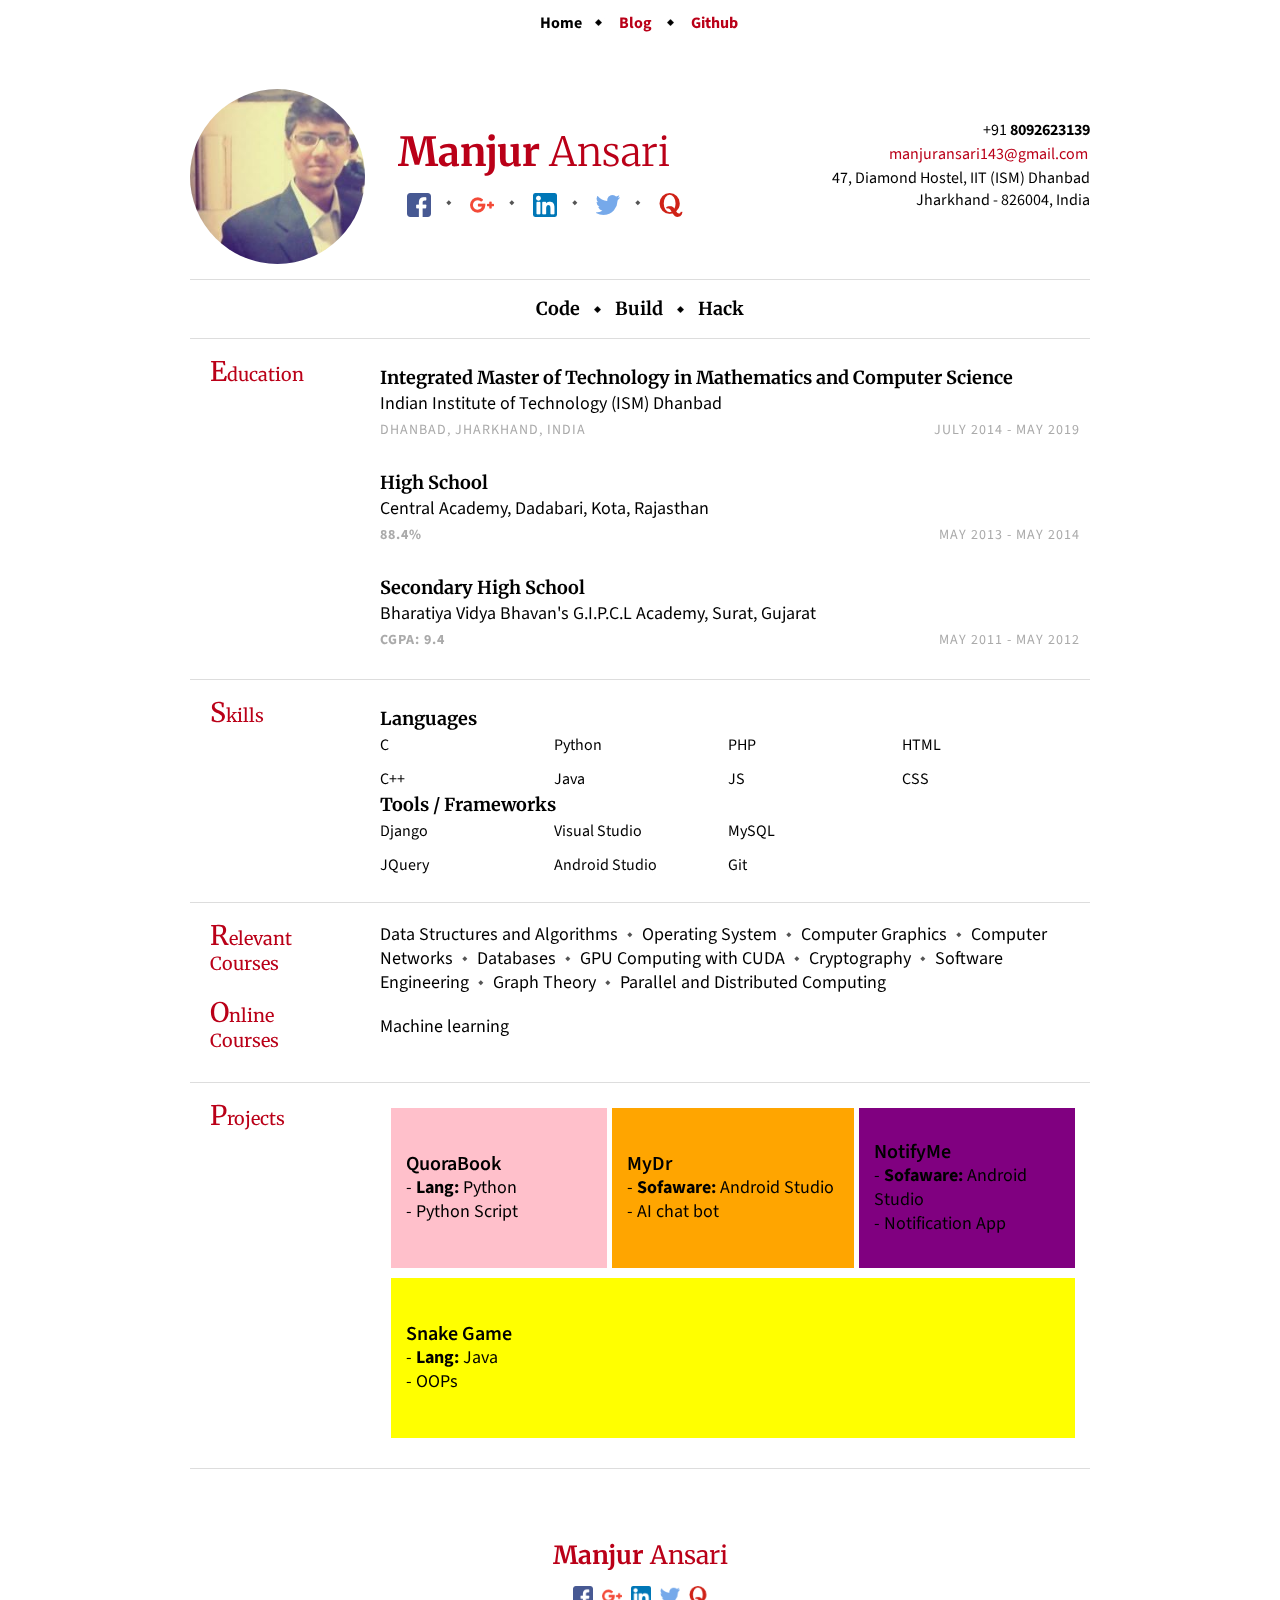
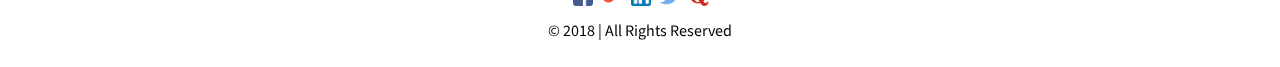
<file: index.html>
<!DOCTYPE html PUBLIC "-//W3C//DTD XHTML 1.0 Transitional//EN" "http://www.w3.org/TR/xhtml1/DTD/xhtml1-transitional.dtd">
<html xmlns="http://www.w3.org/1999/xhtml" lang="en" xml:lang="en">
    <head>
        <meta charset="UTF-8">
        <title>Manjur Ansari</title>
        <link rel="stylesheet" href="style.css">
        <link href="https://fonts.googleapis.com/css?family=Merriweather:300,400,700|Source+Sans+Pro:400,400i" rel="stylesheet">
        <style type="text/css">

            .buttons {
              display: flex;
              align-items: center;
              justify-content: center;
            }

            .pag {
                color: #fff;
                text-align: center;
            }

            .pag .close {
              border: 1px solid #fff;
              padding: .2em;
              margin: 3em 15% 0;
              cursor: pointer;
              -webkit-transition: .2s cubic-bezier(0.86, 0, 0.07, 1);
              transition: .2s cubic-bezier(0.86, 0, 0.07, 1);
              -webkit-user-select: none;
                 -moz-user-select: none;
                  -ms-user-select: none;
                      user-select: none;
            }

            .pag .close:hover {
              background: rgba(255,255,255,.2);
            }

            #tile{
                padding: 50px;
            }
        </style>
    </head>
    <body>
        <div align="center" style="padding-top: 10px;">
            <b>
                Home
                <img src="dot.png"> 
                <a href="http://www.xranger143.blogspot.com">Blog</a> 
                <img src="dot.png"> 
                <a href="http://www.github.com/manjuransari143">Github</a>
            </b>
        </div>
        <div class="page">
            <div class="section row">
                <div class="col">
                    <img src="dp.jpeg" class="img-circle">
                </div>
                <div class="tops">
                    <div class="col">
                        <table border="0px">
                            <tr>
                                <td><h1 id="title_name" class="col"><span style="font-weight:700">Manjur</span> Ansari</h1></td>
                            </tr>
                            <tr>
                                <td align="center">
                                    <span class="key2 social"><a href="https://www.facebook.com/manjuransari143"><img src="fb.png"></a></span>
                                    <span class="key2 social"><a href="https://plus.google.com/u/1/+ManjurAnsari"><img src="g+.png"></a></span>
                                    <span class="key2 social"><a href="https://www.linkedin.com/in/manjuransari/"><img src="linkedin.png"></a></span>
                                    <span class="key2 social"><a href="https://www.twitter.com/manjuransari143"><img src="twitter.png"></a></span>
                                    <span class="key2 social"><a href="http://www.quora.com/profile/Manjur-Ansari"><img src="quora.png"></a></span>
                                </td>
                            </tr>
                        </table>
                    </div>
                    <div class="contact-info col-right">
                        <div>+91 <b>8092623139</b></div>
                        <div><a href="mailto:manjuransari143@gmail.com">manjuransari143@gmail.com</a></div>
                        <div>47, Diamond Hostel, IIT (ISM) Dhanbad</div>
                        <div>Jharkhand - 826004, India</div>
                    </div>
                </div>
            </div>
            <div class="section row">
                <div align="center"><h3>Code <img src="dot.png"> Build <img src="dot.png"> Hack</h3></div>
            </div>
            <div class="section row">
                <h2 class="col">Education</h2>
                <div class="section-text col-right">
                    <h3><span class="emph">Integrated Master of Technology</span> in Mathematics and Computer Science</h3>
                    <div>Indian Institute of Technology (ISM) Dhanbad</div>
                    <div class="row">
                        <div class="col light">Dhanbad, Jharkhand, India</div>
                        <div class="col-right light">July 2014 - May 2019</div>
                    </div>
                </div>
                <div class="section-text col-right">
                    <h3><span class="emph">High School</span></h3>
                    <div>Central Academy, Dadabari, Kota, Rajasthan</div>
                    <div class="row">
                        <div class="col light"><b>88.4%</b></div>
                        <div class="col-right light ">May 2013 - May 2014</div>
                    </div>
                </div>
                <div class="section-text col-right">
                    <h3><span class="emph">Secondary High School</span></h3>
                    <div>Bharatiya Vidya Bhavan's G.I.P.C.L Academy, Surat, Gujarat</div>
                    <div class="row">
                        <div class="col light"><b>CGPA: 9.4</b></div>
                        <div class="col-right light ">May 2011 - May 2012</div>
                    </div>
                </div>
            </div>
            <div class="section row">
                <h2 class="col">Skills</h2>
                <div class="section-text col-right row">
                    <h3>Languages</h3>
                    <ul class="skills" style="width:22%">
                        <li>C</li>
                        <li>C++</li>
                    </ul>
                    <ul class="skills" style="width:22%">
                        <li>Python</li>
                        <li>Java</li>
                    </ul>
                    <ul class="skills" style="width:22%">
                        <li>PHP</li>
                        <li>JS</li>
                    </ul>
                    <ul class="skills" style="width:22%">
                        <li>HTML</li>
                        <li>CSS</li>
                    </ul>
                    <h3>Tools / Frameworks</h3>
                    <ul class="skills" style="width:22%">
                        <li>Django</li>
                        <li>JQuery</li>
                    </ul>
                    <ul class="skills" style="width:22%">
                        <li>Visual Studio</li>
                        <li>Android Studio</li>
                    </ul>
                    <ul class="skills" style="width:22%">
                        <li>MySQL</li>
                        <li>Git</li>
                    </ul>
                </div>
            </div>
            <div class="section row">
                <h2 class="col">Relevant Courses</h2>
                <div class="section-text col-right">
                    <span class="key">Data Structures and Algorithms</span> 
                    <span class="key">Operating System</span> 
                    <span class="key">Computer Graphics</span> 
                    <span class="key">Computer Networks</span> 
                    <span class="key">Databases</span> 
                    <span class="key">GPU Computing with CUDA</span> 
                    <span class="key">Cryptography</span> 
                    <span class="key">Software Engineering</span> 
                    <span class="key">Graph Theory</span> 
                    <span class="key">Parallel and Distributed Computing</span>
                </div>
                <h2 class="col">Online Courses</h2>
                <div class="section-text col-right">
                    <span class="key">Machine learning</span> 
                </div>
            </div>
            <div class="section row">
                <h2 class="col">Projects</h2>
                <div class="section-text col-right row">
                    <div class="buttons">
                        <table border="0px" cellspacing="5px" width="720px">
                            <tr height="160px">
                                <a href=""><td id="tile1" width="32%" style="background-color: pink; padding: 15px;">
                                    <font style="font-size: 20px; font-weight: 600;">QuoraBook</font>
                                    <div>
                                        - <b>Lang:</b> Python<br/>
                                        - Python Script
                                    </div>
                                </td></a>
                                <td  id="tile2" style="background-color: orange; padding: 15px;">
                                    <font style="font-size: 20px; font-weight: 600;">MyDr</font>
                                    <div>
                                        - <b>Sofaware: </b>Android Studio<br/>
                                        - AI chat bot
                                    </div>
                                </td>
                                <td id="tile3" width="32%" style="background-color: purple; padding: 15px;">
                                    <font style="font-size: 20px; font-weight: 600;">NotifyMe</font>
                                    <div>
                                        - <b>Sofaware: </b>Android Studio<br/>
                                        - Notification App
                                    </div>
                                </td>
                            </tr>
                        </table>
                    </div>
                    <div class="buttons">
                        <table border="0px" cellspacing="5px" width="720px">
                            <tr height="160px">
                                <a href=""><td id="tile4" width="100%" style="background-color: yellow; padding: 15px;">
                                    <font style="font-size: 20px; font-weight: 600;">Snake Game</font>
                                    <div>
                                        - <b>Lang:</b> Java<br/>
                                        - OOPs
                                    </div>
                                </td></a>
                            </tr>
                        </table>
                    </div>
                    <div id="app">
                        <div id="foo1" class="pag">
                            <div id="tile" align="center">
                                <h1 class="title_name" style="color: #fff;"><b>QuoraBook</b></h1>
                                <div align="center" style="padding-top: 20px;">
                                    <img src="screenshot/quorabook1.png" width="500px" border="3px">
                                    <img src="screenshot/quorabook2.png" width="500px" hspace="10px" border="26px">
                                </div>
                                <div align="left">
                                    <p>QuoraBook is python script that helps to convert ones entire Quora content into a portable PDF format.</p>
                                    <p>
                                        <ul>
                                           <li>Developed using BeautifulSoup, pdfkit</li>
                                           <li>Scraps the entire Answers and Questions written / asked by the user</li>
                                           <li>Script also offer different theme option to choose for the PDF</li> 
                                        </ul>
                                    </p>
                                    <p>
                                        The work for hosting the script on server is in progress. Once hosted users can easily download their content by entering their username on the website rather downloading and running the python script.
                                    </p>
                                    <label class="link2"><a href="http://www.github.com/manjuransari143/QuoraBook">View on Github</a></label>
                                </div>
                                <div class="close">Close</div>
                            </div>
                        </div>

                        <div id="foo2" class="pag">
                            <div id="tile" align="center">
                                <h1 class="title_name" style="color: #fff;"><b>MyDr - AI Chatbot</b></h1>
                                <div align="left">
                                    <p>Delivering healthcare services via bots can reduce the increasing healthcare costs and improve the quality and effectiveness of healthcare and last but not least we can make healthcare knowledge completely free accessible to everyone globally. A bot, can start a chatting session with patients in an interactive way. A bot can be created to help patients to articulate their symptoms without a human interaction or can be used to suggest a possible diagnosis to a doctor who can then recommend the next suitable medical steps for the patient.
                                    </p>
                                    <p>

MyDr is AI powered Medical Assistant which will interact with patients and collect data on these conditions, check symptoms and send medical report to physicians to save physical time. Our Medical Assistant uses Machine Learning to understand patient’s query and select additional questions which it asks to the user to get more detailed patients symptoms.</p><p>

Also it help alleviate doctor shortages around the world by freeing up physician’s time for more essential tasks than for asking basic symptoms from the patients when she/he arrives at clinic, instead doctor already will have detailed medical report of the patient.</p>
                              <label class="link2"><a href="http://www.github.com/manjuransari143/MyDr">View on Github</a></label>
                                </div>
                                <div class="close">Close</div>
                            </div>
                        </div>

                        <div id="foo3" class="pag">
                            <div id="tile" align="center">
                                <h1 class="title_name" style="color: #fff;"><b>NotifyMe - Notification App</b></h1>
                                <div align="left">
                                    <p>NotifyMe is an reminder app that creates alarm (with some specified task or services ) when android receives message from a verified user. Simply notification without internet.</p>
                                    <label class="link2"><a href="http://www.github.com/manjuransari143/NotifyMe">View on Github</a></label>
                                </div>
                                <div class="close">Close</div>
                            </div>
                        </div>

                        <div id="foo4" class="pag">
                            <div id="tile" align="center">
                                <h1 class="title_name" style="color: #fff;"><b>Snake Game</b></h1>
                                <div align="left">
                                	<p align="center">
	                                    <img src="screenshot/snakegame2.png"/>
	                                    <img src="screenshot/snakegame1.png" hspace="10px" />
                                	</p>
                                	<p>
                                		Snake game build using OOPs.
                                	</p>
                                    <label class="link2"><a href="https://github.com/manjuransari143/SnakeGame">View on Github</a></label>
                                </div>
                                <div class="close">Close</div>
                            </div>
                        </div>
                    </div>
                </div>
            </div>
            <div class="section row">
            </div>
        </div>
        <div align="center">
            <table border="0px">
                <tr>
                    <td style="color: #ba0018; font-family: 'Merriweather', serif; font-size: 25px; padding-bottom: 10px;" align="center"><span style="font-weight:700">Manjur</span> Ansari</td>
                </tr>
                <tr>
                    <td align="center">
                        <a href="https://www.facebook.com/manjuransari143"><img src="fb.png" height="20px"></a>
                        <a href="https://plus.google.com/u/1/+ManjurAnsari"><img src="g+.png" height="20px"></a>
                        <a href="https://www.linkedin.com/in/manjuransari/"><img src="linkedin.png" height="20px"></a>
                        <a href="https://www.twitter.com/manjuransari143"><img src="twitter.png" height="20px"></a>
                        <a href="http://www.quora.com/profile/Manjur-Ansari"><img src="quora.png" height="20px"></a>
                    </td>
                </tr>
            </table>
        </div>
        <div style="padding-top: 5px; padding-bottom: 25px;" align="center">
        © 2018 | All Rights Reserved
        </div>

        <script src="mohill.js"></script>
        <script>
        (function () {
          Array.prototype.slice.call(document.getElementsByClassName('close'))
            .forEach(el => {
              el.addEventListener('click', () => {
                mohill.close();
              });
            });

          const mohill = new Mohill({
            target: document.getElementById('app'),
            data: {
              style: {
                coverBackgroundColor: 'rgba(0,0,0,.4)'
              }
            }
          });

          document.getElementById('tile1').addEventListener('click', () => {
            mohill.setStyle({backgroundColor: '#0d5661'});
            mohill.open('foo1');
          });
          document.getElementById('tile2').addEventListener('click', () => {
            mohill.setStyle({backgroundColor: '#0d5661'});
            mohill.open('foo2');
          });
          document.getElementById('tile3').addEventListener('click', () => {
            mohill.setStyle({backgroundColor: '#0d5661'});
            mohill.open('foo3');
          });
          document.getElementById('tile4').addEventListener('click', () => {
            mohill.setStyle({backgroundColor: '#0d5661'});
            mohill.open('foo4');
          });
        })();
        </script>
</body>
</html>
</file>
<file: style.css>
body { margin: 0;
       padding: 0;
       background-color: #fff font-size: 12px;
       font-family: 'Source Sans Pro', sans-serif;
       -webkit-font-smoothing: subpixel-antialiased;
}
* { box-sizing: border-box;
    -moz-box-sizing: border-box;
}

/*
 Primary Rules
*/
h1 { font-weight: 300;
     margin: 5px 0 0;
     font-size: 40px;
     color:#ba0018;
     padding: 0 10px 10px;
     border-radius:2px;
    font-family: 'Merriweather', serif;
}
h2 { color: #ba0018;
     width: 150px;
     font-size: 18px;
     padding-left: 20px;
     font-weight:400;
     font-family: 'Merriweather', serif;
}
h2:first-letter { font-size: 150%; }
h3 { font-size: 18px;
     font-weight: bold;
     margin-bottom: 0;
     line-height: 28px;
     font-family: 'Merriweather', serif;
}
h2, h3 { margin-top: 5px }
a { color: #ba0018;
    display: inline-block;
    text-decoration: none;
    padding:2px 4px;
    border-radius:2px;
    margin-right:-2px;
}
a:hover {
  text-decoration: underline;
  font-weight: bold;
  color:#000;
}
.link2 a{
  color: yellow;
  text-align: right;
}
.key2:first-child { margin-left: 35px }
.key2 { margin: 0 15px;
       position: relative;
}
.key2::before { content: '◆';
                padding-top: 5px;
               position: absolute;
               left: -20px;
               color: #555;
               font-size: 7pt;
}
.key2:first-child::before { content: '' }

.key:first-child { margin-left: 0 }
.key { margin: 0 10px;
       position: relative;
}
.key::before { content: '◆';
               position: absolute;
               left: -15px;
               color: #555;
               font-size: 7pt;
}
.key:first-child::before { content: '' }
.section { border-bottom: 1px solid #ddd;
           padding: 10px 0 15px;
}
.section:last-child { border: none }
.section-text { width: 80%;
                font-size: 18px;
                line-height: 24px;
                margin: 10px 0 10px;
                padding: 0 10px;
}
.subsection { margin: 10px 0 5px }
.desc { font-size: 16px; font-family: 'Source Sans Pro', sans-serif; color:#444;}
.contact-info { font-size: 16px;
                text-align: right;
}
.light { color: #aaa;letter-spacing:1px;
         font-size: 14px;
         line-height:28px;
         font-family: 'Source Sans Pro', sans-serif;
         text-transform:uppercase;
}
ul{
  padding-left:15px;
}

ul.skills{
  float:left;
  width:30%;
  padding-left:0px;
  margin: 0 20px 0 0;
}

ul.skills li{
  list-style: none;
  font-size:16px;
  margin-bottom:10px;
}

ul.skills li:last-child{
  margin:0;
}

/*
 Float Rules
*/
.row:before, .row:after { content: "";
                          display: table;
}
.row:after { clear: both }
.col { float: left }
.col-right { float: right }
.col-left { float: left }
.img-circle {
  width: 175px;
  border-radius: 50%;
}
.tops{
  padding-top: 30px;
}

#title_name{
  padding-left: 30px;
}

/*
 Page Rules
*/
.page { width: 1000px;
        margin: 1cm auto;

        background: white;
        padding: 5px 50px;
}
.subpage { padding: 1cm;
           border: 1px red solid;
           height: 297mm;
}

@page { size: A4;
        margin: 0;
}

@media print {
    .page { margin: 0;
            border: initial;
            border-radius: initial;
            width: initial;
            min-height: initial;
            box-shadow: initial;
            background: initial;
            page-break-after: always;
    }
    .page-break{
      page-break-before: always;
      padding-top:30px;
    }

    body { font-size: 12pt;}
    h1{
      font-size: 23pt;
    }

    h2{
      font-size:10pt;
      width: 3cm;
      padding-left: 10px;
    }

    h3 { font-size: 10pt; line-height:11pt}

    .section-text { font-size: 9pt; line-height: 14pt; }

    .light { font-size: 7.5pt; line-height:12pt; color:#ddd; }
    
    .page { width: 21cm }
    ul {margin:5px 0 0}
    .section { padding: 5px 0 8px }
    .section-text { width: 15cm; margin: 5px 0 5px;}
    .subsection { margin: 5px 0 0 }
    .desc { font-size: 9pt }
    
    .contact-info { font-size: 9pt}
    
    ul.skills{margin: 0 10px 0 0;}
    ul.skills li{ font-size: 9pt; margin-bottom:0}

}
</file>
